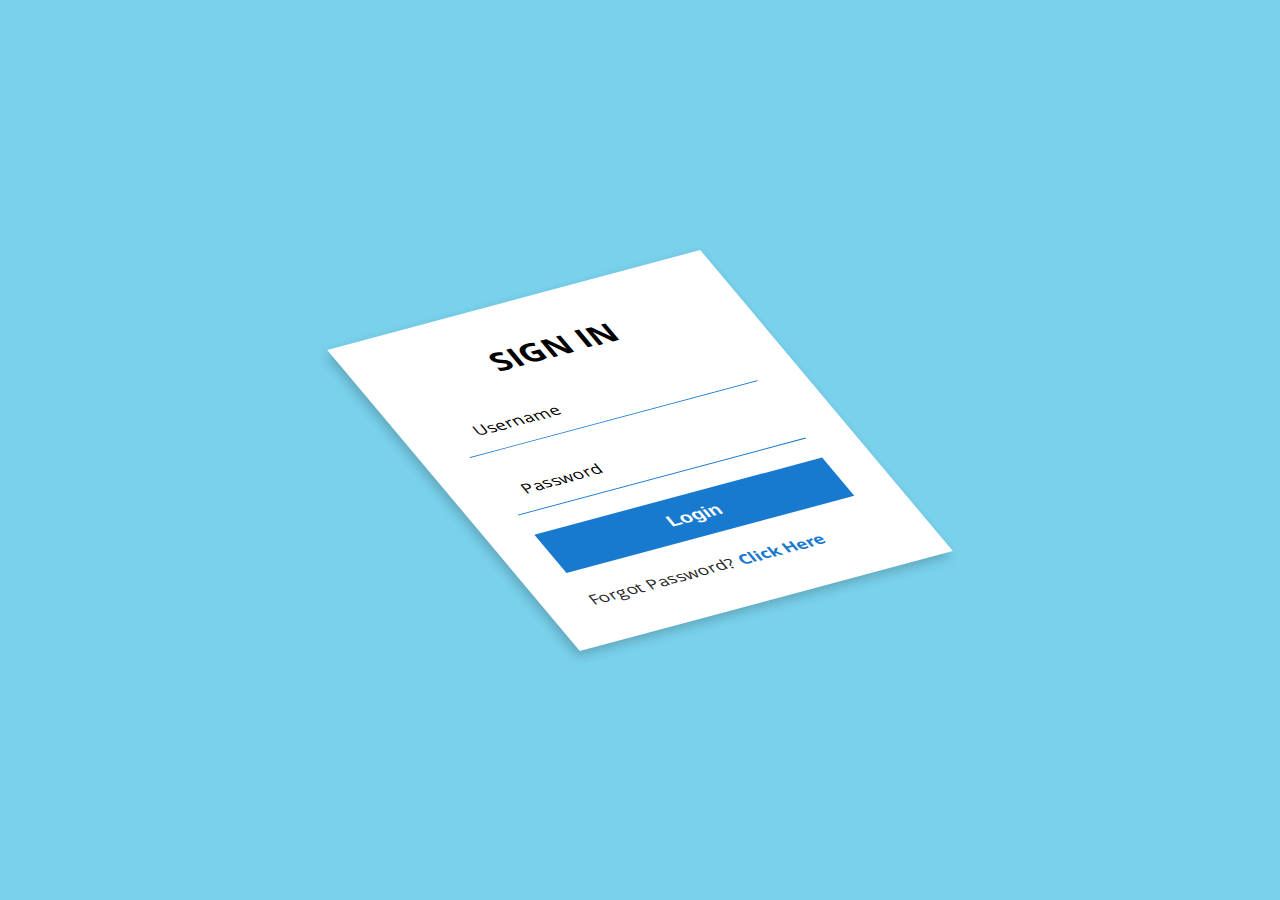
<file: index.html>
<!DOCTYPE html>
<html>
<head>
    <meta charset="utf-8" />
    <meta http-equiv="X-UA-Compatible" content="IE=edge">
    <title>Login Form</title>
    <meta name="viewport" content="width=device-width, initial-scale=1">
    <link rel="stylesheet" type="text/css" media="screen" href="login.css" />
</head>
<body>
    <div class="login">
        <h2>Sign In</h2>
        <form>
            <div class="input-group">
                <input type="text" name="" required="true"/>
                <span>Username</span>
            </div>

            <div class="input-group">
                <input type="password" name="" required="true"/>
                <span>Password</span>
            </div>
            <div class="input-group">
                <input type="submit" value="Login"/>
            </div>  
        </form>
        <a href="#">Forgot Password?<span>Click Here</span></a>
    </div>
</body>
</html>
</file>
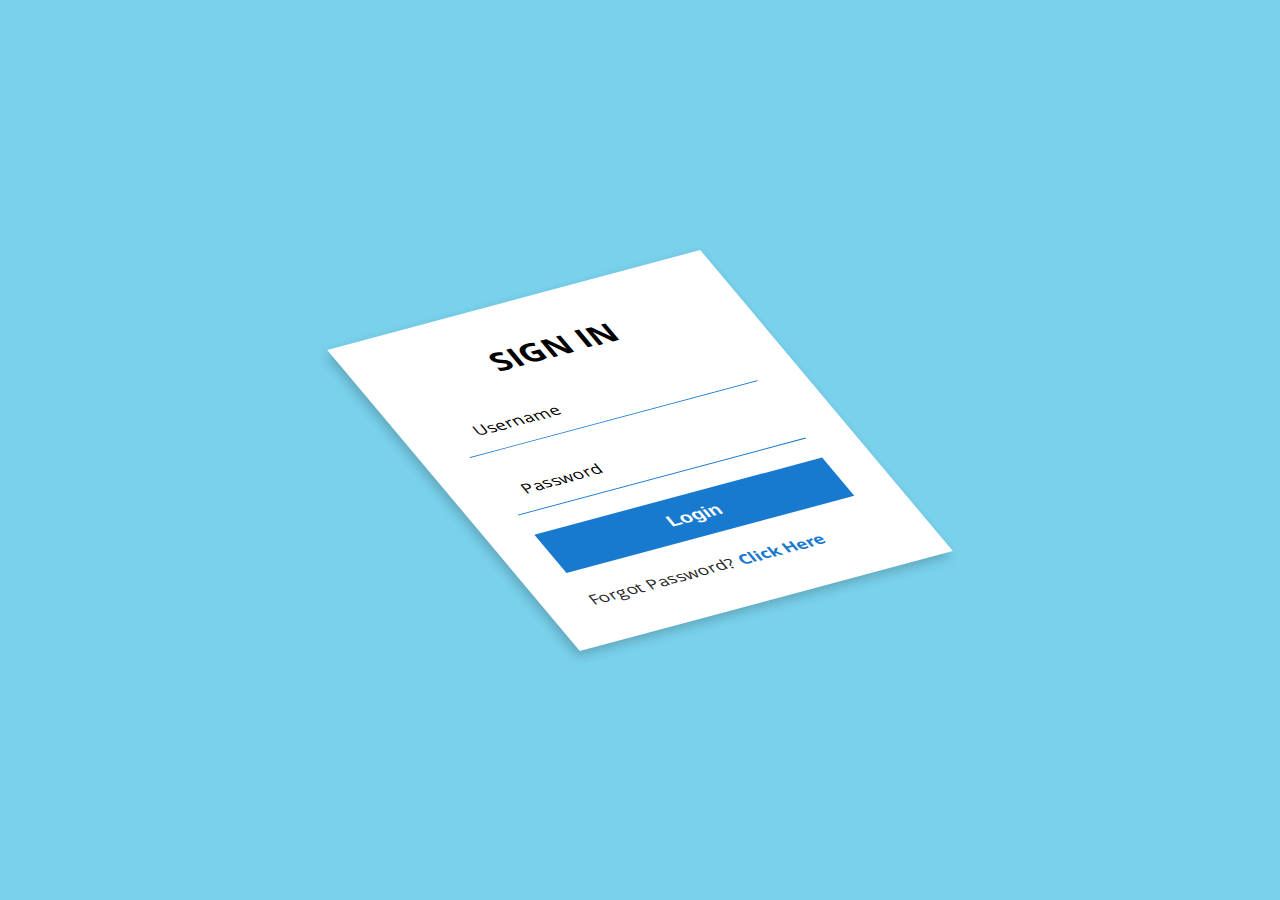
<file: loginform.html>
<!DOCTYPE html>
<html>
<head>
    <meta charset="utf-8" />
    <meta http-equiv="X-UA-Compatible" content="IE=edge">
    <title>Login Form</title>
    <meta name="viewport" content="width=device-width, initial-scale=1">
    <link rel="stylesheet" type="text/css" media="screen" href="login.css" />
</head>
<body>
    <div class="login">
        <h2>Sign In</h2>
        <form>
            <div class="input-group">
                <input type="text" name="" required="true"/>
                <span>Username</span>
            </div>

            <div class="input-group">
                <input type="password" name="" required="true"/>
                <span>Password</span>
            </div>
            <div class="input-group">
                <input type="submit" value="Login"/>
            </div>  
        </form>
        <a href="#">Forgot Password?<span>Click Here</span></a>
    </div>
</body>
</html>
</file>
<file: login.css>
@import url('https://fonts.googleapis.com/css?family=Open+Sans');body{
    margin: 0;
    padding: 0;
    display: flex;
    justify-content: center;
    align-items: center;
    height: 100vh;
    background:rgb(121, 209, 236);
    font-family: 'Open Sans', sans-serif;
}

.login{

    text-align: center;
    width:350px;
    box-sizing:border-box;
    padding: 40px;
    background:#fff;
    transform:rotate(-40deg) skewY(25deg);
    box-shadow:-5px 5px 10px rgba(0,0,0,.2);
	transition:.5s;
}

.login h2{
    margin:0 0 20px;
    padding: 0;
    font-size: 30px;
    text-transform: uppercase;
}


.login .input-group{
    position: relative;
    width:100%;
    margin: 25px auto;
}

.login .input-group input{
    height:50px;
    width:100%;
    padding:0 20px;
    box-sizing: border-box;
    font-size: 18px;
    outline: none;
}

.login .input-group span{

    position: absolute;
    top:12px;
    left:20px;
    padding: 0;
    transition: .5s;
    pointer-events: none;
    background: #fff;
}

.login .input-group input:focus ~ span,
.login .input-group input:valid ~ span{
    top:-12px;
    left:12px;
    color:#187ace;
    font-size:12px;
}

input[type=text]{

    border-top:none;
    border-left:none;
    border-right:none;
    border-bottom:1.5px solid #187ace;
}
input[type=password]{

    border-top:none;
    border-left:none;
    border-right:none;
    border-bottom:1.5px solid #187ace;
}

.login .input-group input[type=submit]{

    background:#187ace;
    border:none;
    box-shadow: none;
    cursor: pointer;
    font-weight:bold;
    color:white;
}

.login a{

    color:#262626;
    text-decoration: none;
    display: block;
    text-align: left;
    
}

.login a span{

    color:#187ace;
    font-weight: bold;
    margin-left: 5px;
}
</file>
